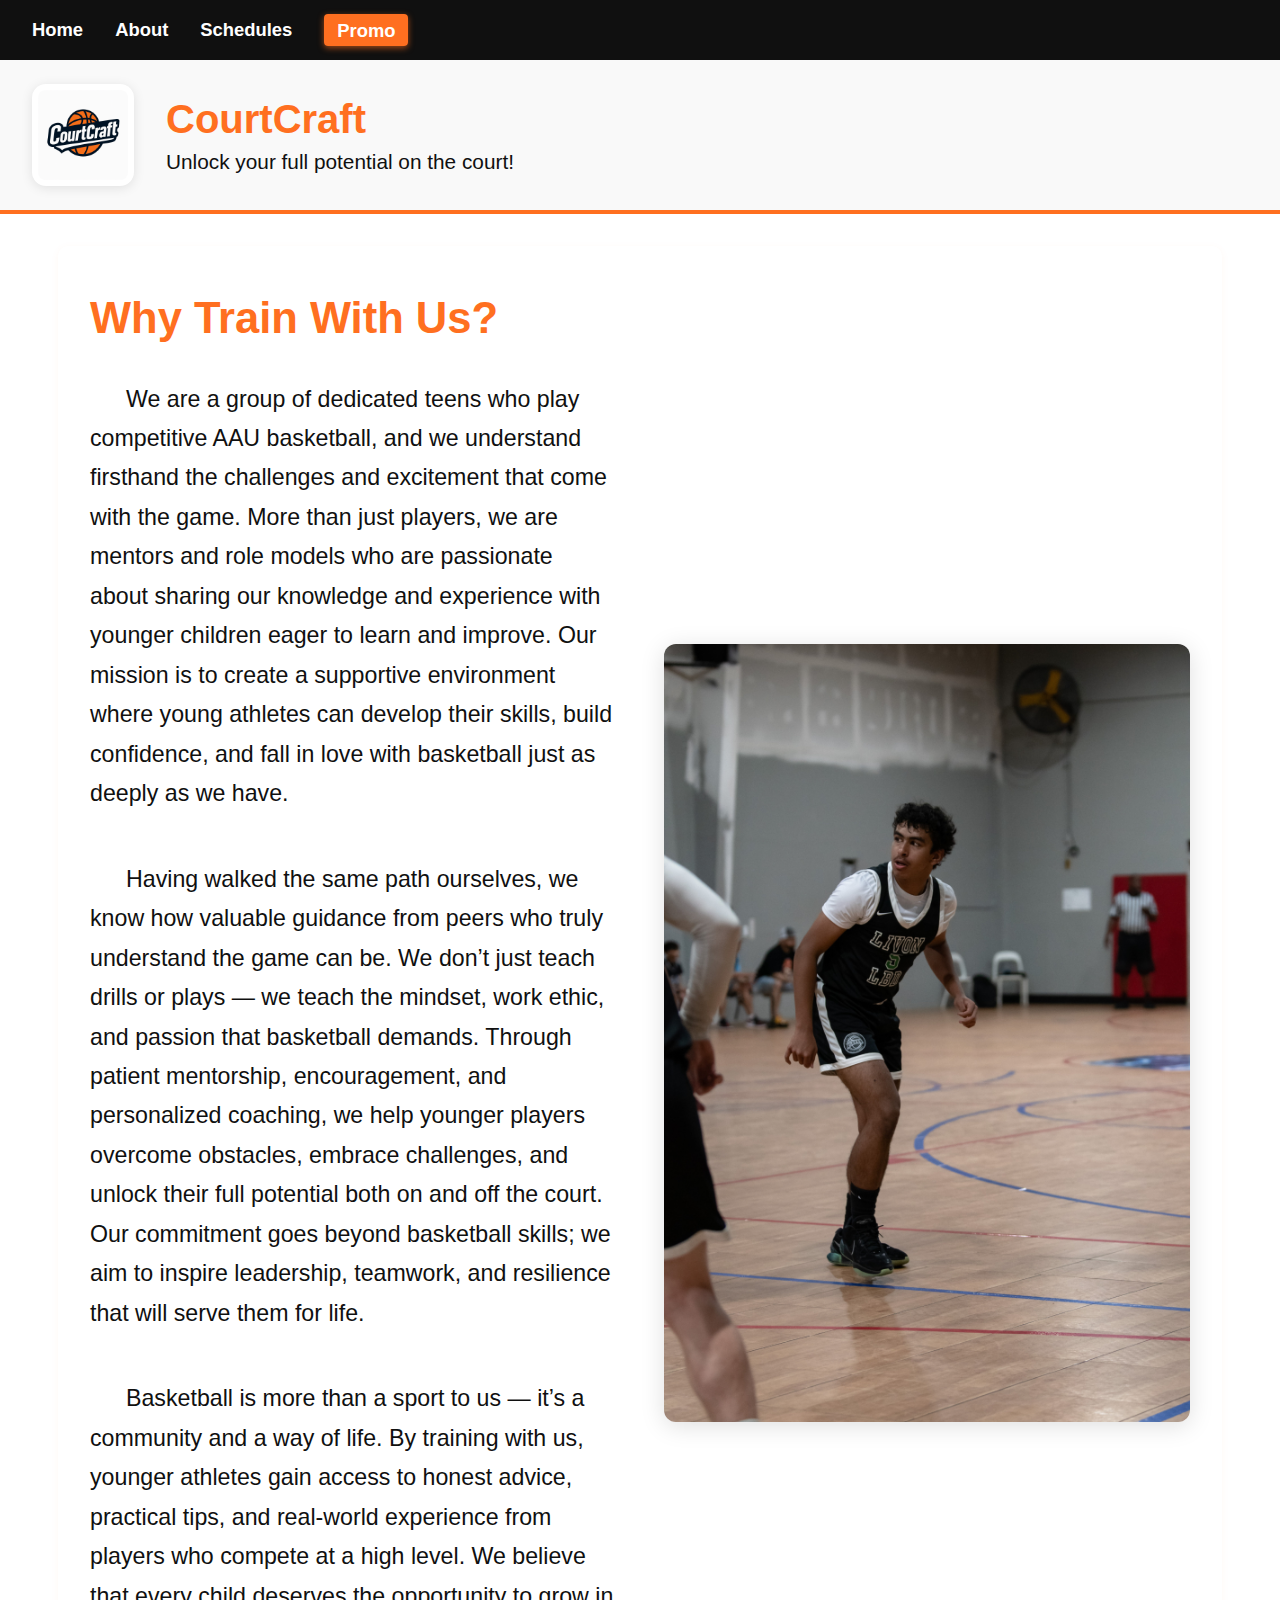
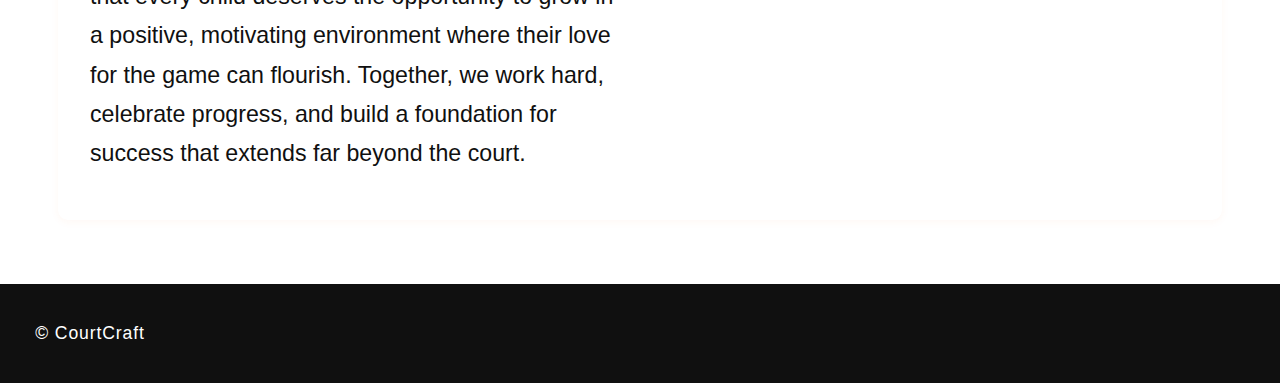
<file: index.html>
<!DOCTYPE html>
<html lang="en">
<head>
    <meta charset="UTF-8" />
    <title>Home | Basketball Training</title>
    <link rel="stylesheet" href="style.css" />
    <style>
        html, body {
            height: 100%;
            margin: 0;
            padding: 0;
        }
        body {
            display: flex;
            flex-direction: column;
            min-height: 100vh;
            font-family: Arial, sans-serif;
            color: #101010;
            background: #FFFFFF;
        }
        nav {
            background: #101010;
            padding: 1.2em 2em;
            text-align: left;
        }
        nav a {
            color: #FFF;
            margin-right: 1.5em;
            text-decoration: none;
            font-weight: bold;
            font-size: 1.15em;
            transition: color 0.2s;
        }
        nav a:last-child {
            margin-right: 0;
        }
        nav a:hover {
            color: #FF6F20;
        }
        nav a.promo-link {
            background-color: #FF6F20;
            color: #FFF;
            padding: 0.3em 0.7em;
            border-radius: 4px;
            box-shadow: 0 2px 6px rgba(255,111,32,0.6);
            transition: background-color 0.3s, box-shadow 0.3s;
        }
        nav a.promo-link:hover {
            background-color: #ff7f3a;
            box-shadow: 0 3px 8px rgba(255,111,32,0.8);
        }
        .site-header {
            display: flex;
            align-items: center;
            background: #F9F9F9;
            padding: 1.5em 2em;
            border-bottom: 4px solid #FF6F20;
            color: #101010;
        }
        .logo-link {
            display: flex;
            align-items: center;
            margin-right: 2em;
            text-decoration: none;
        }
        .logo {
            height: 90px;
            width: auto;
            border-radius: 14px;
            background: #FFF;
            padding: 6px;
            box-shadow: 0 2px 12px rgba(0,0,0,0.10);
            display: block;
        }
        .site-title h1 {
            margin: 0 0 0.2em 0;
            font-size: 2.5em;
            color: #FF6F20;
        }
        .site-title p {
            margin: 0;
            font-size: 1.3em;
            color: #101010;
        }
        main {
            flex-grow: 1; /* This allows main to expand and push footer down */
            display: grid;
            grid-template-columns: 1fr 1fr;
            max-width: 1100px;
            margin: 2em auto 4em auto;
            padding: 0 2em;
            gap: 3em;
            align-items: center;
        }
        .text-content {
            font-size: 1.45em;
            line-height: 1.7;
            color: #101010;
        }
        .text-content h2 {
            font-size: 1.875em;
            margin-bottom: 0.5em;
            color: #FF6F20;
        }
        .text-content p {
            margin-bottom: 2em;
            text-indent: 36px;
        }
        .image-content img {
            width: 100%;
            max-width: 900px;
            border-radius: 12px;
            box-shadow: 0 4px 24px rgba(0,0,0,0.13);
            display: block;
            margin: 0 auto;
        }
        footer {
            background: #101010;
            color: #FFF;
            text-align: left;
            padding: 1.2em 2em;
            font-size: 1.1em;
            letter-spacing: 0.05em;
            box-sizing: border-box;
            margin-top: auto; /* Push footer to bottom when content is short */
        }
        @media (max-width: 900px) {
            main {
                grid-template-columns: 1fr;
                padding: 0 1em;
            }
            .image-content img {
                max-width: 90vw;
                margin-bottom: 2em;
            }
        }
        @media (max-width: 600px) {
            .logo {
                height: 48px;
                padding: 2px;
            }
            .site-title h1 {
                font-size: 1.3em;
            }
            .text-content h2 {
                font-size: 1.4em;
            }
            .text-content p {
                font-size: 1.1em;
                text-indent: 24px;
            }
            nav, footer {
                padding: 1em;
            }
        }
    </style>
</head>
<body>
    <nav>
        <a href="index.html">Home</a>
        <a href="about.html">About</a>
        <a href="schedule.html">Schedules</a>
        <a href="promo.html" class="promo-link">Promo</a>
    </nav>
    <header>
        <div class="site-header">
            <a href="index.html" class="logo-link">
                <img src="images/logo.png" alt="CourtCraft Logo" class="logo" />
            </a>
            <div class="site-title">
                <h1>CourtCraft</h1>
                <p>Unlock your full potential on the court!</p>
            </div>
        </div>
    </header>
    <main>
        <div class="text-content">
            <h2>Why Train With Us?</h2>
            <p>
                We are a group of dedicated teens who play competitive AAU basketball, and we understand firsthand the challenges and excitement that come with the game. More than just players, we are mentors and role models who are passionate about sharing our knowledge and experience with younger children eager to learn and improve. Our mission is to create a supportive environment where young athletes can develop their skills, build confidence, and fall in love with basketball just as deeply as we have.
            </p>
            <p>
                Having walked the same path ourselves, we know how valuable guidance from peers who truly understand the game can be. We don’t just teach drills or plays — we teach the mindset, work ethic, and passion that basketball demands. Through patient mentorship, encouragement, and personalized coaching, we help younger players overcome obstacles, embrace challenges, and unlock their full potential both on and off the court. Our commitment goes beyond basketball skills; we aim to inspire leadership, teamwork, and resilience that will serve them for life.
            </p>
            <p>
                Basketball is more than a sport to us — it’s a community and a way of life. By training with us, younger athletes gain access to honest advice, practical tips, and real-world experience from players who compete at a high level. We believe that every child deserves the opportunity to grow in a positive, motivating environment where their love for the game can flourish. Together, we work hard, celebrate progress, and build a foundation for success that extends far beyond the court.
            </p>
        </div>
        <div class="image-content">
            <img src="images/picture.png" alt="Basketball Training" />
        </div>
    </main>
    <footer>
        <p>&copy; CourtCraft</p>
    </footer>
</body>
</html>
</file>
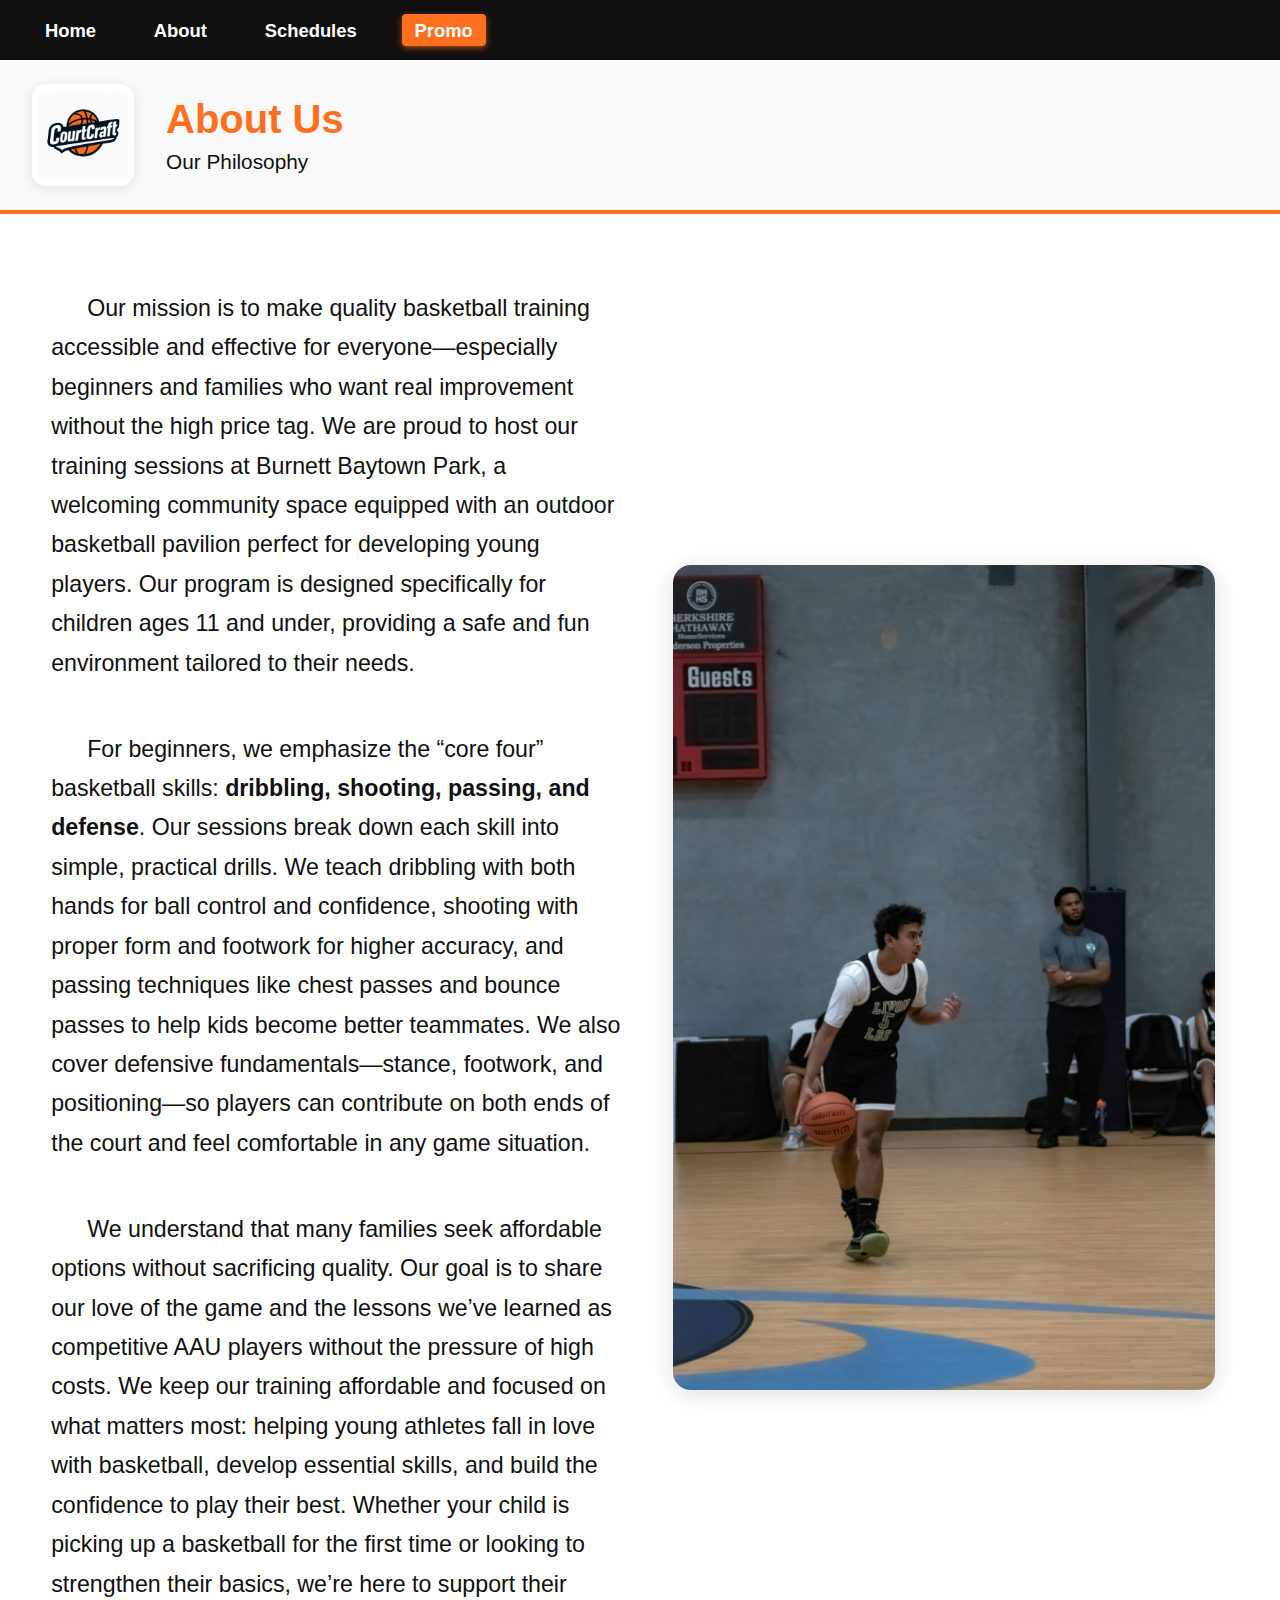
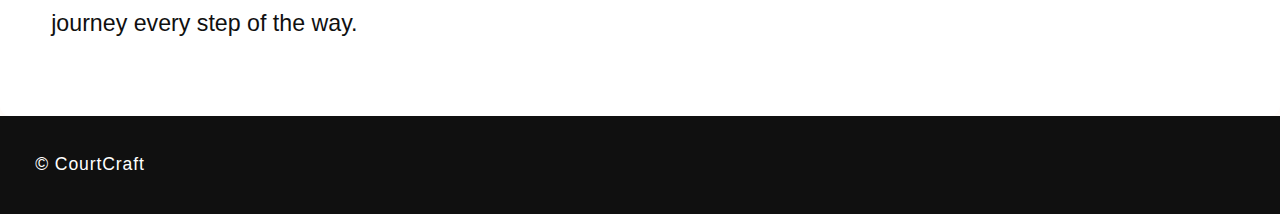
<file: about.html>
<!DOCTYPE html>
<html lang="en">
<head>
    <meta charset="UTF-8" />
    <title>About | Basketball Training</title>
    <link rel="stylesheet" href="style.css" />
    <style>
        html, body {
            height: 100%;
            margin: 0;
            padding: 0;
            background: #FFF;
        }
        body {
            min-height: 100vh;
            display: flex;
            flex-direction: column;
            font-family: Arial, sans-serif;
            color: #101010;
        }
        nav {
            background: #101010;
            padding: 1.2em 2em;
            text-align: left;
        }
        nav a {
            color: #FFF;
            margin-right: 1.5em;
            text-decoration: none;
            font-weight: bold;
            font-size: 1.15em;
            transition: color 0.2s, background-color 0.3s;
            padding: 0.3em 0.7em;
            border-radius: 4px;
        }
        nav a:last-child {
            margin-right: 0;
        }
        nav a:hover {
            color: #FF6F20;
            background: transparent;
        }
        nav a.promo-link {
            background-color: #FF6F20;
            color: #FFF;
            box-shadow: 0 2px 6px rgba(255,111,32,0.6);
        }
        nav a.promo-link:hover {
            background-color: #ff7f3a;
            color: #fff;
            box-shadow: 0 3px 8px rgba(255,111,32,0.8);
        }
        .site-header {
            display: flex;
            align-items: center;
            background: #F9F9F9;
            padding: 1.5em 2em;
            border-bottom: 4px solid #FF6F20;
        }
        .logo-link {
            display: flex;
            align-items: center;
            margin-right: 2em;
            text-decoration: none;
        }
        .logo {
            height: 90px;
            width: auto;
            border-radius: 14px;
            background: #FFF;
            padding: 6px;
            box-shadow: 0 2px 12px rgba(0,0,0,0.10);
            display: block;
        }
        .site-title h1 {
            margin: 0 0 0.2em 0;
            font-size: 2.5em;
            color: #FF6F20;
        }
        .site-title p {
            margin: 0;
            font-size: 1.3em;
            color: #101010;
        }
        main {
            flex: 1 0 auto;
            display: grid;
            grid-template-columns: 1fr 1fr;
            gap: 3vw;
            align-items: center;
            justify-items: center;
            min-height: 0;
            padding: 4vw 4vw 2vw 4vw;
            box-sizing: border-box;
            width: 100vw;
            max-width: 100vw;
        }
        .about-text {
            font-size: 1.45em;
            line-height: 1.7;
            max-width: 700px;
        }
        .about-text p {
            margin-bottom: 2em;
            text-indent: 36px;
        }
        .flyer {
            width: 95%;
            max-width: 600px;
            min-width: 280px;
            box-shadow: 0 4px 24px rgba(0,0,0,0.13);
            border-radius: 18px;
            display: block;
        }
        footer {
            background: #101010;
            color: #FFF;
            text-align: left;
            padding: 1.2em 2em;
            font-size: 1.1em;
            letter-spacing: 0.05em;
            box-sizing: border-box;
        }
        @media (max-width: 900px) {
            main {
                grid-template-columns: 1fr;
                gap: 2vw;
                padding: 5vw 2vw 2vw 2vw;
            }
            .flyer {
                margin-bottom: 2vw;
                margin-left: auto;
                margin-right: auto;
            }
        }
        @media (max-width: 600px) {
            .logo {
                height: 48px;
                padding: 2px;
            }
            .site-title h1 {
                font-size: 1.3em;
            }
            .site-header {
                flex-direction: column;
                align-items: flex-start;
                padding: 1em;
            }
            nav, footer {
                padding: 1em;
            }
            .about-text {
                font-size: 1.05em;
            }
        }
    </style>
</head>
<body>
    <nav>
        <a href="index.html">Home</a>
        <a href="about.html">About</a>
        <a href="schedule.html">Schedules</a>
        <a href="promo.html" class="promo-link">Promo</a>
    </nav>
    <header>
        <div class="site-header">
            <a href="index.html" class="logo-link">
                <img src="images/logo.png" alt="CourtCraft Logo" class="logo" />
            </a>
            <div class="site-title">
                <h1>About Us</h1>
                <p>Our Philosophy</p>
            </div>
        </div>
    </header>
    <main>
        <div class="about-text">
            <p>
                Our mission is to make quality basketball training accessible and effective for everyone—especially beginners and families who want real improvement without the high price tag. We are proud to host our training sessions at Burnett Baytown Park, a welcoming community space equipped with an outdoor basketball pavilion perfect for developing young players. Our program is designed specifically for children ages 11 and under, providing a safe and fun environment tailored to their needs.
            </p>
            <p>
                For beginners, we emphasize the “core four” basketball skills: <strong>dribbling, shooting, passing, and defense</strong>. Our sessions break down each skill into simple, practical drills. We teach dribbling with both hands for ball control and confidence, shooting with proper form and footwork for higher accuracy, and passing techniques like chest passes and bounce passes to help kids become better teammates. We also cover defensive fundamentals—stance, footwork, and positioning—so players can contribute on both ends of the court and feel comfortable in any game situation.
            </p>
            <p>
                We understand that many families seek affordable options without sacrificing quality. Our goal is to share our love of the game and the lessons we’ve learned as competitive AAU players without the pressure of high costs. We keep our training affordable and focused on what matters most: helping young athletes fall in love with basketball, develop essential skills, and build the confidence to play their best. Whether your child is picking up a basketball for the first time or looking to strengthen their basics, we’re here to support their journey every step of the way.
            </p>
        </div>
        <img src="images/flyer.png" alt="Training Flyer" class="flyer" />
    </main>
    <footer>
        <p>&copy; CourtCraft</p>
    </footer>
</body>
</html>
</file>
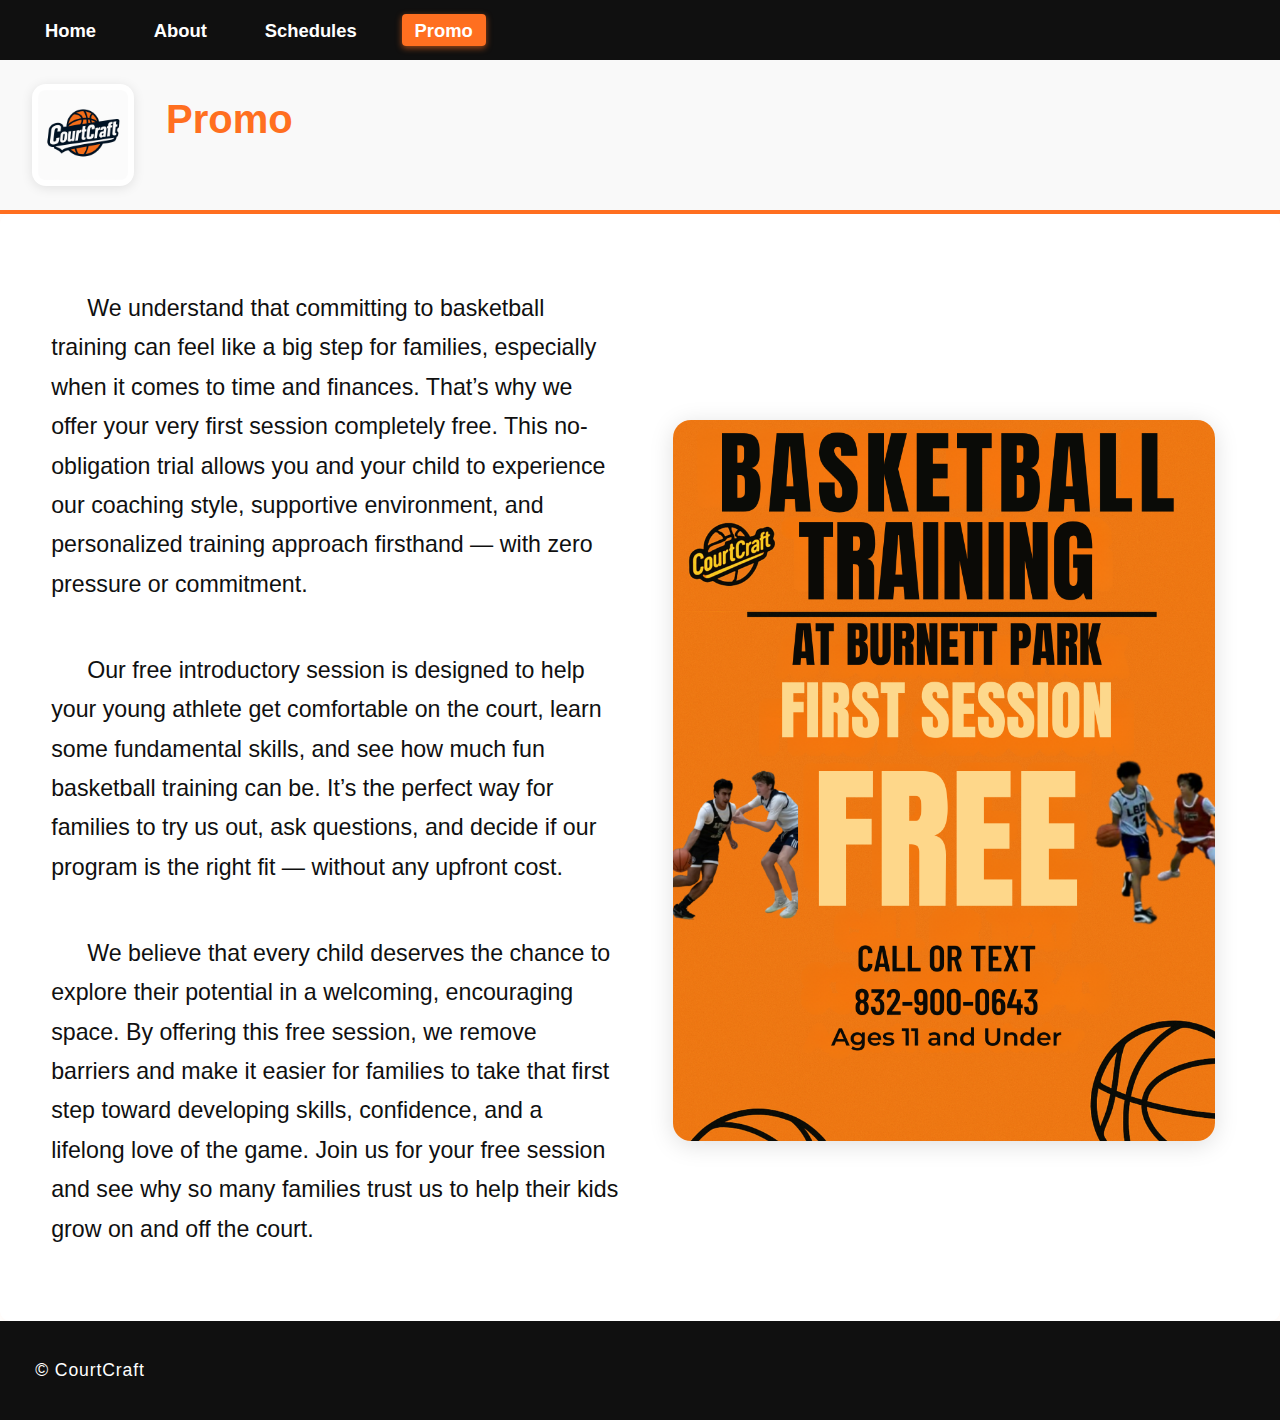
<file: promo.html>
<!DOCTYPE html>
<html lang="en">
<head>
    <meta charset="UTF-8" />
    <title>Promo | Basketball Training</title>
    <link rel="stylesheet" href="style.css" />
    <style>
        body {
            font-family: Arial, sans-serif;
            color: #101010;
            background: #FFFFFF;
            margin: 0;
            padding: 0;
            min-height: 100vh;
            display: flex;
            flex-direction: column;
        }
        nav {
            background: #101010;
            padding: 1.2em 2em;
            text-align: left;
        }
        nav a {
            color: #FFF;
            margin-right: 1.5em;
            text-decoration: none;
            font-weight: bold;
            font-size: 1.15em;
            transition: color 0.2s, background-color 0.3s;
            padding: 0.3em 0.7em;
            border-radius: 4px;
        }
        nav a:last-child {
            margin-right: 0;
        }
        nav a:hover {
            color: #FF6F20;
            background: transparent;
        }
        nav a.promo-link {
            background-color: #FF6F20;
            color: #FFF;
            box-shadow: 0 2px 6px rgba(255,111,32,0.6);
        }
        nav a.promo-link:hover {
            background-color: #ff7f3a;
            color: #fff;
            box-shadow: 0 3px 8px rgba(255,111,32,0.8);
        }
        .site-header {
            display: flex;
            align-items: center;
            background: #F9F9F9;
            padding: 1.5em 2em;
            border-bottom: 4px solid #FF6F20;
            color: #101010;
        }
        .logo-link {
            display: flex;
            align-items: center;
            margin-right: 2em;
            text-decoration: none;
        }
        .logo {
            height: 90px;
            width: auto;
            border-radius: 14px;
            background: #FFF;
            padding: 6px;
            box-shadow: 0 2px 12px rgba(0,0,0,0.10);
            display: block;
        }
        .site-title h1 {
            margin: 0 0 0.2em 0;
            font-size: 2.5em;
            color: #FF6F20;
        }
        .site-title p {
            margin: 0;
            font-size: 1.3em;
            color: #101010;
        }
        main {
            flex: 1 0 auto;
            display: grid;
            grid-template-columns: 1fr 1fr;
            gap: 3vw;
            align-items: center;
            justify-items: center;
            padding: 4vw 4vw 2vw 4vw;
            box-sizing: border-box;
            width: 100vw;
            max-width: 100vw;
        }
        .promo-text {
            font-size: 1.45em;
            line-height: 1.7;
            max-width: 700px;
            color: #101010;
        }
        .promo-text p {
            margin-bottom: 2em;
            text-indent: 36px;
        }
        .promo-image {
            width: 95%;
            max-width: 600px;
            border-radius: 18px;
            box-shadow: 0 4px 24px rgba(0,0,0,0.13);
            display: block;
            object-fit: contain;
        }
        footer {
            background: #101010;
            color: #FFF;
            text-align: left;
            padding: 1.2em 2em;
            font-size: 1.1em;
            letter-spacing: 0.05em;
            box-sizing: border-box;
        }
        @media (max-width: 900px) {
            main {
                grid-template-columns: 1fr;
                padding: 5vw 2vw 2vw 2vw;
            }
            .promo-image {
                margin: 0 auto 2em auto;
                max-width: 90vw;
            }
        }
        @media (max-width: 600px) {
            .logo {
                height: 48px;
                padding: 2px;
            }
            .site-title h1 {
                font-size: 1.3em;
            }
            nav, footer {
                padding: 1em;
            }
            .promo-text {
                font-size: 1.05em;
                text-indent: 24px;
            }
        }
    </style>
</head>
<body>
    <nav>
        <a href="index.html">Home</a>
        <a href="about.html">About</a>
        <a href="schedule.html">Schedules</a>
        <a href="promo.html" class="promo-link">Promo</a>
    </nav>
    <header>
        <div class="site-header">
            <a href="index.html" class="logo-link">
                <img src="images/logo.png" alt="CourtCraft Logo" class="logo" />
            </a>
            <div class="site-title">
                <h1>Promo</h1>
                <p>&nbsp;</p>
            </div>
        </div>
    </header>
    <main>
        <div class="promo-text">
            <p>
                We understand that committing to basketball training can feel like a big step for families, especially when it comes to time and finances. That’s why we offer your very first session completely free. This no-obligation trial allows you and your child to experience our coaching style, supportive environment, and personalized training approach firsthand — with zero pressure or commitment.
            </p>
            <p>
                Our free introductory session is designed to help your young athlete get comfortable on the court, learn some fundamental skills, and see how much fun basketball training can be. It’s the perfect way for families to try us out, ask questions, and decide if our program is the right fit — without any upfront cost.
            </p>
            <p>
                We believe that every child deserves the chance to explore their potential in a welcoming, encouraging space. By offering this free session, we remove barriers and make it easier for families to take that first step toward developing skills, confidence, and a lifelong love of the game. Join us for your free session and see why so many families trust us to help their kids grow on and off the court.
            </p>
        </div>
        <img src="images/promo.png" alt="Free Basketball Training Session" class="promo-image" />
    </main>
    <footer>
        <p>&copy; CourtCraft</p>
    </footer>
</body>
</html>
</file>
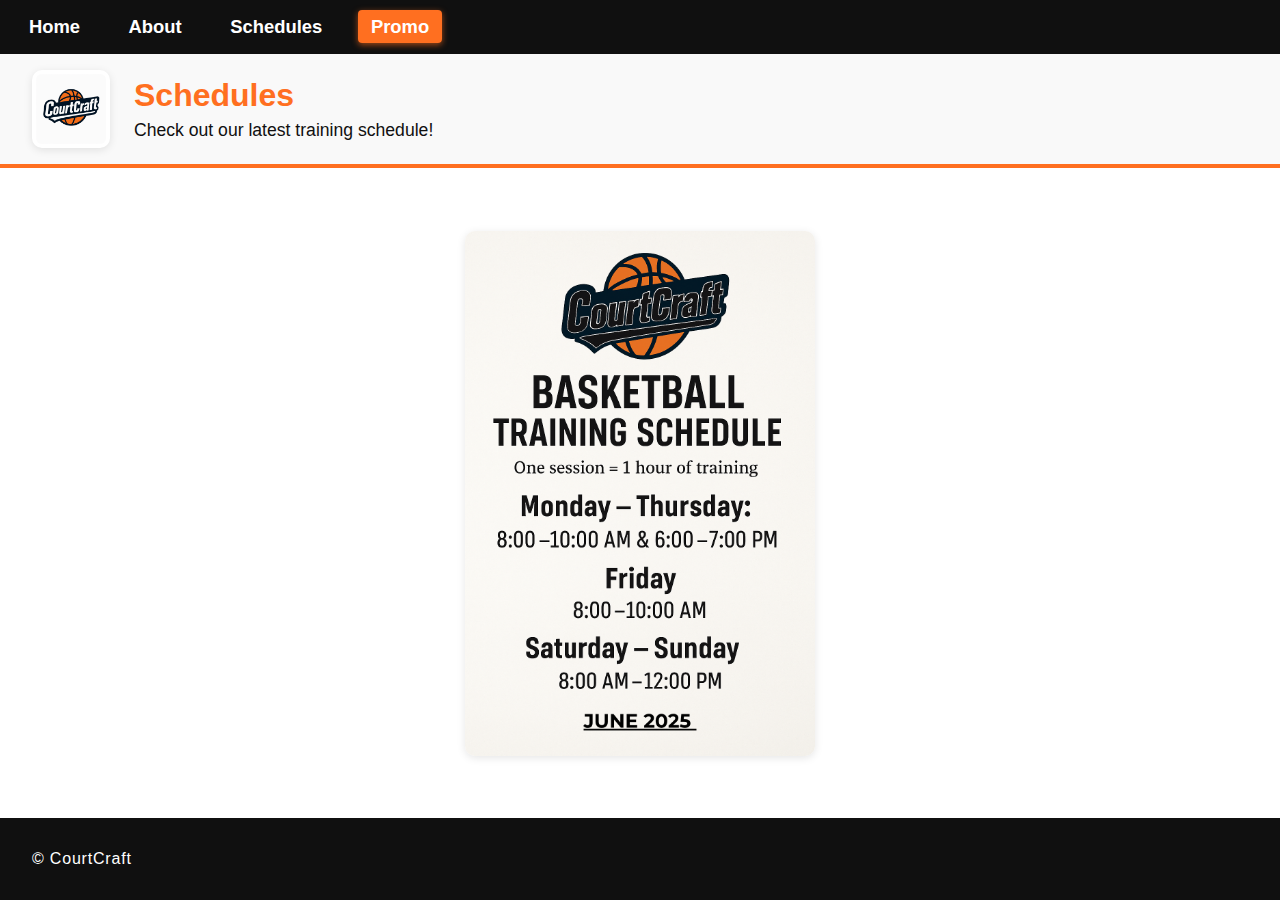
<file: schedule.html>
<!DOCTYPE html>
<html lang="en">
<head>
    <meta charset="UTF-8">
    <title>Schedules | Basketball Training</title>
    <style>
        :root {
            --primary: #FF6F20;
            --secondary: #101010;
            --tertiary: #FFFFFF;
            --section-bg: #F9F9F9;
            --text: #101010;
        }
        body {
            font-family: Arial, sans-serif;
            margin: 0;
            padding: 0;
            background: var(--tertiary);
            color: var(--text);
            min-height: 100vh;
            display: flex;
            flex-direction: column;
        }
        nav {
            background: var(--secondary);
            padding: 1em;
            text-align: left;
        }
        nav a {
            color: var(--tertiary);
            margin: 0 1em 0 0;
            text-decoration: none;
            font-weight: bold;
            transition: color 0.2s;
            padding: 0.3em 0.7em;
            border-radius: 4px;
            font-size: 1.15em;
        }
        nav a:last-child {
            margin-right: 0;
        }
        nav a:hover {
            color: var(--primary);
            background: transparent;
        }
        nav a.promo-link {
            background-color: var(--primary);
            color: var(--tertiary);
            box-shadow: 0 2px 6px rgba(255,111,32,0.6);
        }
        nav a.promo-link:hover {
            background-color: #ff7f3a;
            color: var(--tertiary);
            box-shadow: 0 3px 8px rgba(255,111,32,0.8);
        }
        .site-header {
            display: flex;
            align-items: center;
            background: var(--section-bg);
            padding: 1em 2em;
            color: var(--secondary);
            border-bottom: 4px solid var(--primary);
        }
        .logo-link {
            display: flex;
            align-items: center;
            margin-right: 1.5em;
            text-decoration: none;
        }
        .logo {
            height: 70px;
            width: auto;
            display: block;
            border-radius: 10px;
            background: var(--tertiary);
            padding: 4px;
            box-shadow: 0 2px 8px rgba(0,0,0,0.10);
        }
        .site-title h1 {
            margin: 0 0 0.2em 0;
            font-size: 2em;
            color: var(--primary);
        }
        .site-title p {
            margin: 0;
            font-size: 1.1em;
            color: var(--secondary);
        }
        main {
            flex-grow: 1;
            display: flex;
            justify-content: center;
            align-items: center;
            padding: 40px 0 40px 0;
        }
        .center-image {
            width: 100%;
            display: flex;
            justify-content: center;
            align-items: center;
        }
        .schedule-img {
            width: 350px;
            max-width: 90vw;
            height: auto;
            border-radius: 10px;
            box-shadow: 0 2px 8px rgba(0,0,0,0.10);
            display: block;
        }
        footer {
            background: var(--secondary);
            color: var(--tertiary);
            text-align: left;
            padding: 1em 2em;
            box-sizing: border-box;
            font-size: 1em;
            letter-spacing: 0.05em;
        }
        @media (max-width: 600px) {
            .logo {
                height: 45px;
            }
            .site-title h1 {
                font-size: 1.3em;
            }
            .schedule-img {
                width: 98vw;
            }
            .site-header {
                flex-direction: column;
                align-items: flex-start;
                padding: 1em;
            }
        }
    </style>
</head>
<body>
    <nav>
        <a href="index.html">Home</a>
        <a href="about.html">About</a>
        <a href="schedule.html">Schedules</a>
        <a href="promo.html" class="promo-link">Promo</a>
    </nav>
    <header>
        <div class="site-header">
            <a href="index.html" class="logo-link">
                <img src="images/logo.png" alt="CourtCraft Logo" class="logo">
            </a>
            <div class="site-title">
                <h1>Schedules</h1>
                <p>Check out our latest training schedule!</p>
            </div>
        </div>
    </header>
    <main>
        <div class="center-image">
            <img src="images/schedule.png" alt="Training Schedules" class="schedule-img">
        </div>
    </main>
    <footer>
        <p>&copy; CourtCraft</p>
    </footer>
</body>
</html>
</file>
<file: style.css>
:root {
    --primary: #FF6F20;   /* Orange */
    --secondary: #101010; /* Black */
    --tertiary: #FFFFFF;  /* White */
    --accent: #FFA040;    /* Lighter Orange */
    --section-bg: #F9F9F9;/* Very light gray for sections */
    --text: #101010;      /* Black text for readability */
}

body {
    font-family: Arial, sans-serif;
    margin: 0;
    padding: 0;
    background: var(--tertiary); /* White background */
    color: var(--text);
}

nav {
    background: var(--secondary);
    padding: 1em;
    text-align: left;
}
nav a {
    color: var(--tertiary);
    margin: 0 1em 0 0;
    text-decoration: none;
    font-weight: bold;
    transition: color 0.2s;
}
nav a:hover {
    color: var(--primary);
}

.site-header {
    display: flex;
    align-items: center;
    background: var(--section-bg);
    padding: 1em 2em;
    color: var(--secondary);
    border-bottom: 4px solid var(--primary);
}

.logo-link {
    display: flex;
    align-items: center;
    margin-right: 1.5em;
    text-decoration: none;
}

.logo {
    height: 70px;
    width: auto;
    display: block;
    border-radius: 10px;
    background: var(--tertiary);
    padding: 4px;
    box-shadow: 0 2px 8px rgba(0,0,0,0.10);
}

.site-title h1 {
    margin: 0 0 0.2em 0;
    font-size: 2em;
    color: var(--primary);
}

.site-title p {
    margin: 0;
    font-size: 1.1em;
    color: var(--secondary);
}

main {
    padding: 2em 2em 2em 2em;
    max-width: 800px;
    margin: 0; /* Remove auto-centering */
    background: var(--tertiary); /* White background */
    border-radius: 10px;
    box-shadow: 0 2px 8px rgba(255,111,32,0.05);
}

section {
    background: var(--section-bg);
    padding: 1em;
    border-radius: 8px;
    margin-bottom: 1.5em;
    border-left: 6px solid var(--primary);
}

ul {
    padding-left: 1.5em;
}

button, input[type="submit"] {
</file>
